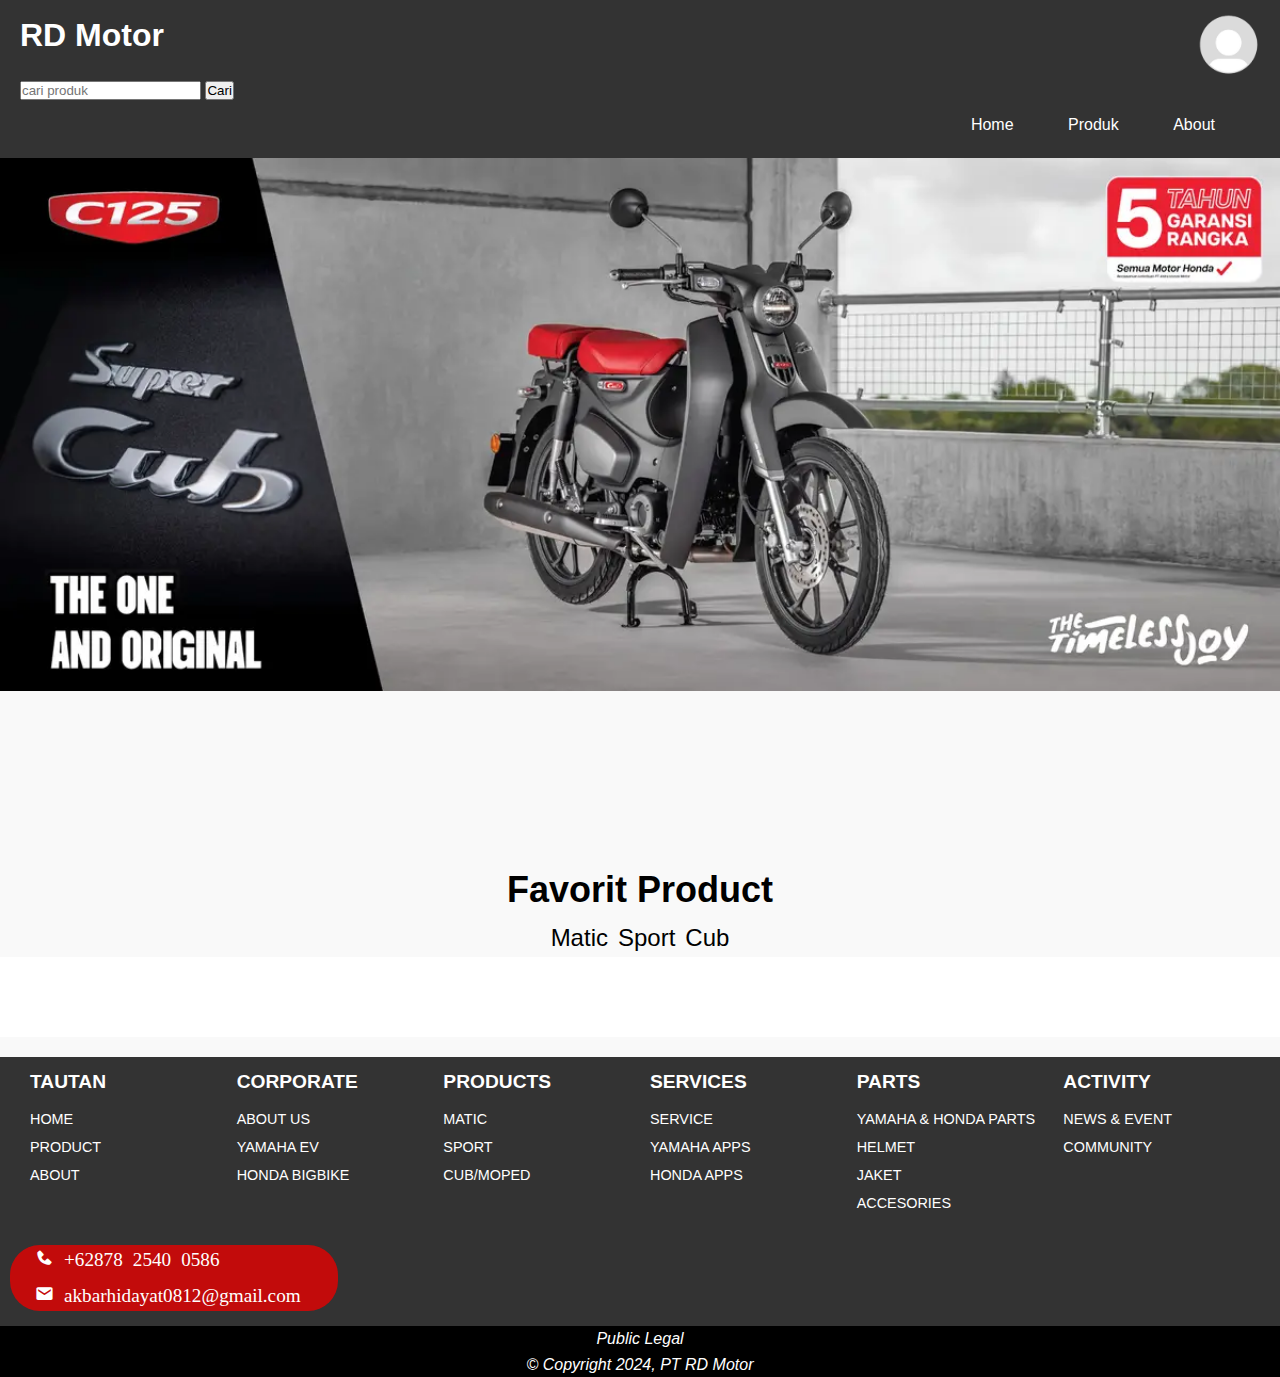
<file: html/index.html>
<!DOCTYPE html>
<html lang="en">
<head>
    <meta name="viewport" content="width=device-width, initial-scale=1.0">
    <title>RD Motor Home</title>
    <link rel="stylesheet" href="../css/style.css">
    <link href='https://unpkg.com/boxicons@2.1.4/css/boxicons.min.css' rel='stylesheet'>
</head>
<body>
    <header class="header">
        <div class="h1-img">
            <h1>RD Motor</h1>
          </div>
        <div class="search">
            <form id="search-form" action="../html/search.html">
                <input type="text" id="search-input" placeholder="cari produk">
                <button type="submit">Cari</button>
            </form>
            <div id="liss"></div>
        </div>
        <nav>
            <a href="../html/index.html">Home</a>
            <a href="../html/produk.html">Produk</a>
            <a href="../html/about.html">About</a>
        </nav>
    </header>
    <main>
        <div class="sliders">
            <div class="slider">
                <div class="slide">
                    <img src="../aset/foto 1.webp" alt="foto1">
                </div>
                <div class="slide">
                    <img src="../aset/foto 2.webp" alt="foto2">
                </div>
                <div class="slide">
                    <img src="../aset/foto 3.webp" alt="foto3">
                </div>
            </div>
        </div>
        <div class="navbar">
            <h2>Favorit Product</h2>
            <div class="a">
                <a class="nav-matic" href="#" data-category="matic">Matic</a>
                <a class="nav-sport" href="#" data-category="sport">Sport</a>
                <a class="nav-cub" href="#" data-category="cub">Cub</a>
            </div>
        </div>  
        <div id="produk-container"></div>
        <div class="content">
        </div>
    </main>
    <footer>
        <div class="footer-container">
            <div class="footer-column">
                <h3>TAUTAN</h3>
                <a href="../html/index.html">HOME</a>
                <a href="../html/produk.html">PRODUCT</a>
                <a href="../html/about.html">ABOUT</a>
            </div>
            <div class="footer-column">
                <h3>CORPORATE</h3>
                <a href="#">ABOUT US</a>
                <a href="#">YAMAHA EV</a>
                <a href="#">HONDA BIGBIKE</a>
            </div>
            <div class="footer-column">
                <h3>PRODUCTS</h3>
                <a href="../html/produk.html">MATIC</a>
                <a href="../html/produk.html">SPORT</a>
                <a href="../html/produk.html">CUB/MOPED</a>
            </div>
            <div class="footer-column">
                <h3>SERVICES</h3>
                <a href="#">SERVICE</a>
                <a href="#">YAMAHA APPS</a>
                <a href="#">HONDA APPS</a>
            </div>
            <div class="footer-column">
                <h3>PARTS</h3>
                <a href="#">YAMAHA & HONDA PARTS</a>
                <a href="#">HELMET</a>
                <a href="#">JAKET</a>
                <a href="#">ACCESORIES</a>
            </div>
            <div class="footer-column">
                <h3>ACTIVITY</h3>
                <a href="#">NEWS & EVENT</a>            
                <a href="#">COMMUNITY</a>
            </div>
        </div>
        <div class="footer-help-center">
            <div class="help-center">
                <p>
                    <i class='bx bxs-phone'> +62878 2540 0586</i>
                </p>
                <p>
                    <i class='bx bxs-envelope' style='color:#ffffff'> akbarhidayat0812@gmail.com</i>

                </p>
            </div>
        </div>
        <address>
            <p class="addres1">Public Legal</p>
            <p class="addres2">© Copyright 2024, PT RD Motor</p>
        </address>
    </footer>
    <script src="../js/main.js"></script>
</body>
</html>
</file>
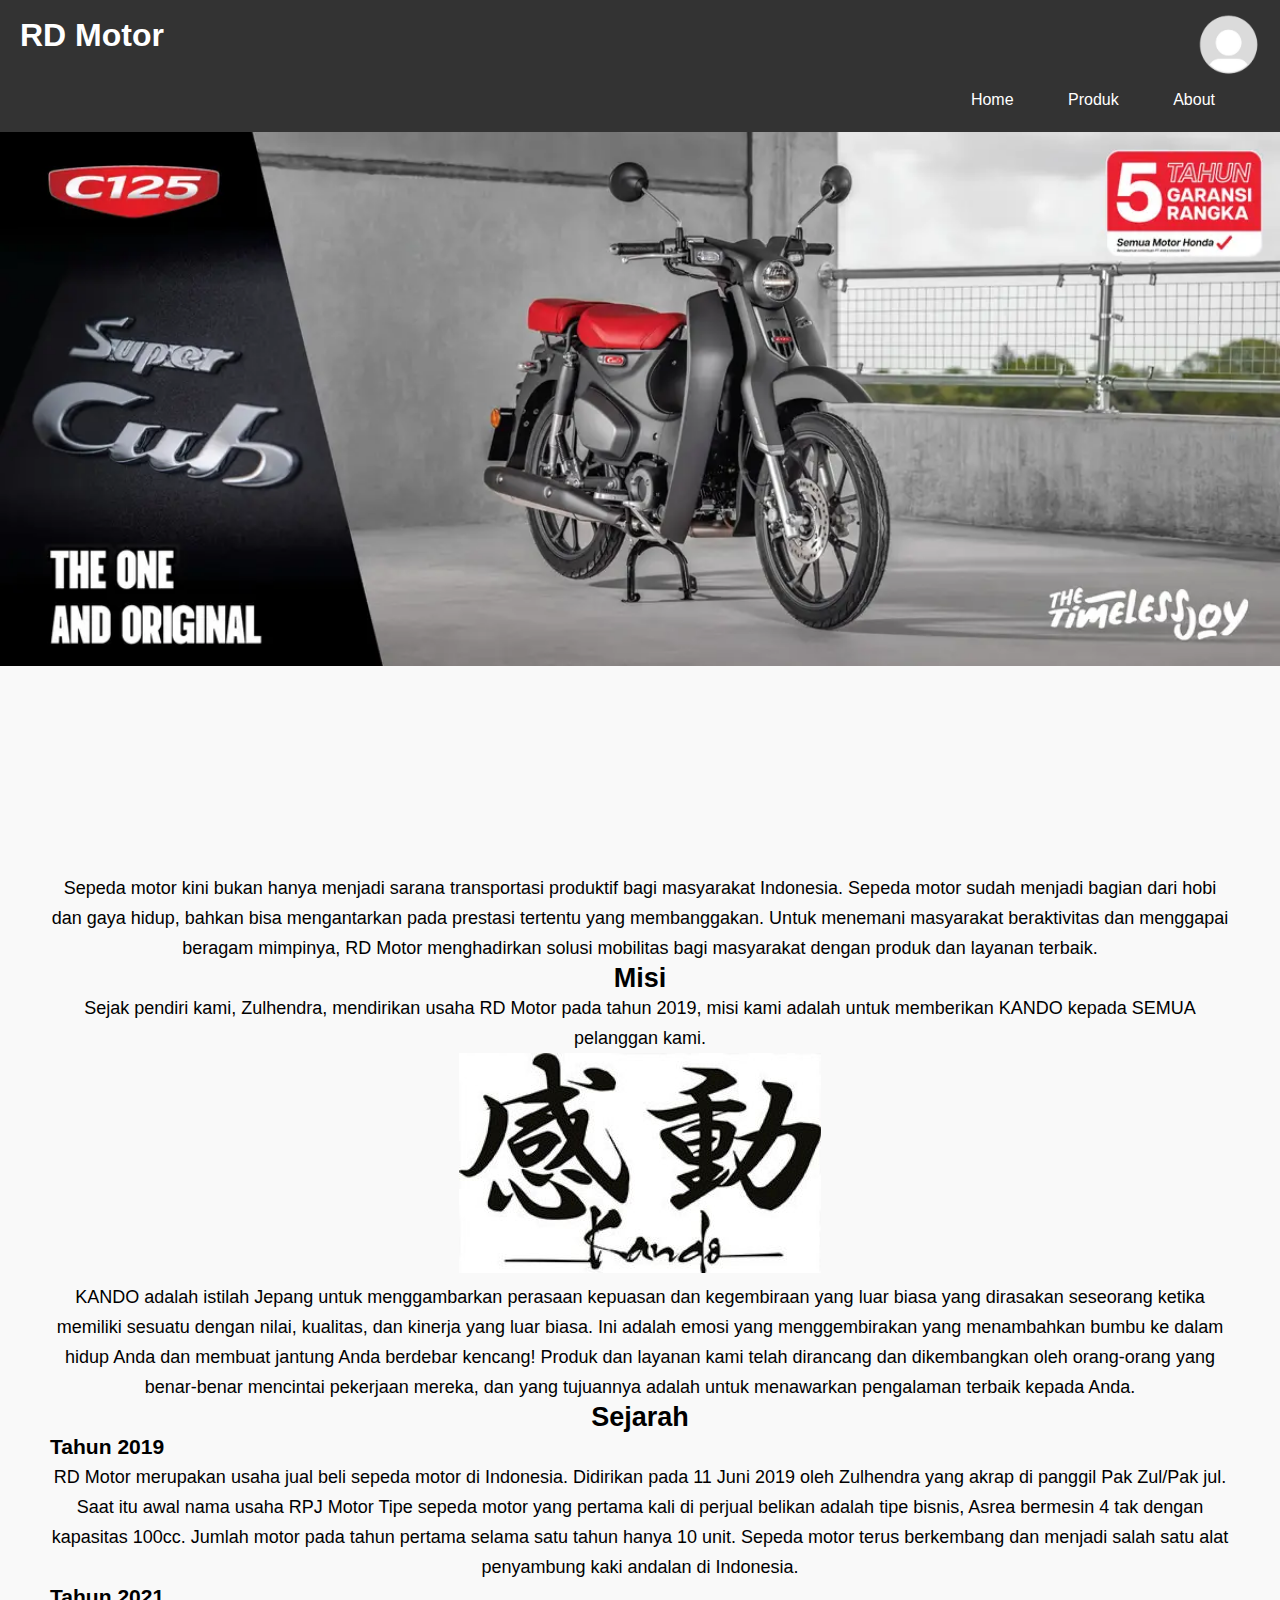
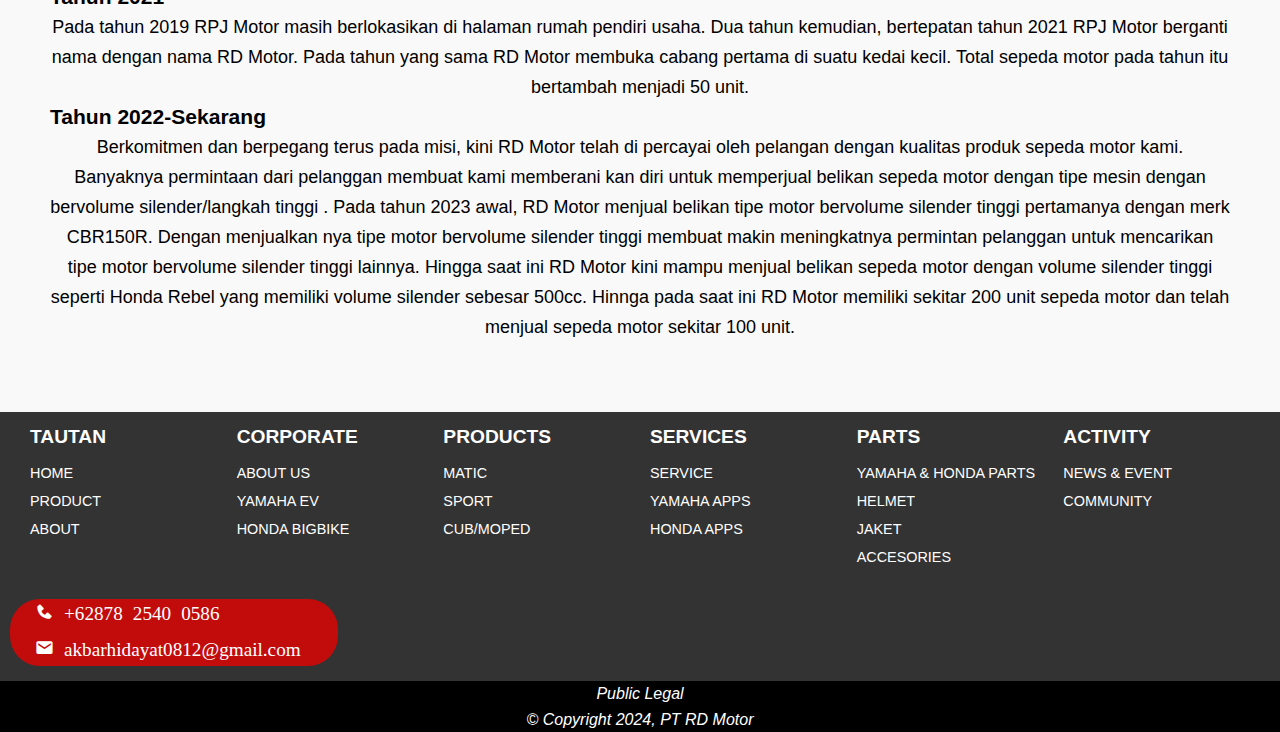
<file: html/about.html>
<!DOCTYPE html>
<html lang="en">
<head>
    <meta charset="UTF-8">
    <meta name="viewport" content="width=device-width, initial-scale=1.0">
    <title>RD Motor About</title>
    <link rel="stylesheet" href="../css/about.css">
    <link href='https://unpkg.com/boxicons@2.1.4/css/boxicons.min.css' rel='stylesheet'>
</head>
<body>
    <header class="header">
        <div class="h1-img">
            <h1>RD Motor</h1>
          </div>
        </div>
        <nav>
            <a href="../html/index.html">Home</a>
            <a href="../html/produk.html">Produk</a>
            <a href="../html/about.html">About</a>
        </nav>
    </header>
    <main>
        <div class="sliders">
            <div class="slider">
                <div class="slide">
                    <img src="../aset/foto 1.webp" alt="foto1">
                </div>
                <div class="slide">
                    <img src="../aset/foto 2.webp" alt="foto2">
                </div>
                <div class="slide">
                    <img src="../aset/foto 3.webp" alt="foto3">
                </div>
            </div>
        </div>
      <figure>
        <div id="isian">
            <div class="awal">
                <p class="p1"> 
                    Sepeda motor kini bukan hanya menjadi sarana transportasi produktif bagi masyarakat Indonesia. 
                    Sepeda motor sudah menjadi bagian dari hobi dan gaya hidup, bahkan bisa mengantarkan pada prestasi tertentu yang membanggakan.
                    Untuk menemani masyarakat beraktivitas dan menggapai beragam mimpinya, RD Motor menghadirkan solusi mobilitas bagi masyarakat dengan produk dan layanan terbaik.
                </p>
            </div>
            <div class="misi">
                <h2>Misi</h2>
                <p>
                    Sejak pendiri kami, Zulhendra, mendirikan usaha RD Motor pada tahun 2019,
                    misi kami adalah untuk memberikan KANDO kepada SEMUA pelanggan kami.
                </p>
                <img src="../aset/mission-1.jpg" alt="">
                <p>
                    KANDO adalah istilah Jepang untuk menggambarkan perasaan kepuasan dan kegembiraan yang luar biasa yang dirasakan seseorang ketika memiliki sesuatu dengan nilai, kualitas, dan kinerja yang luar biasa. 
                    Ini adalah emosi yang menggembirakan yang menambahkan bumbu ke dalam hidup Anda dan membuat jantung Anda berdebar kencang! 
                    Produk dan layanan kami telah dirancang dan dikembangkan oleh orang-orang yang benar-benar mencintai pekerjaan mereka, dan yang tujuannya adalah untuk menawarkan pengalaman terbaik kepada Anda.
                </p>
            </div>
            <div class="sejarah">
                <h2>Sejarah</h2>
                <div class="th-1">
                    <h3>Tahun 2019</h3>
                    <p>
                        RD Motor merupakan usaha jual beli sepeda motor di Indonesia. 
                        Didirikan pada 11 Juni 2019 oleh Zulhendra yang akrap di panggil Pak Zul/Pak jul. 
                        Saat itu awal nama usaha RPJ Motor
                        Tipe sepeda motor yang pertama kali di perjual belikan adalah tipe bisnis, Asrea bermesin 4 tak dengan kapasitas 100cc.
                        Jumlah motor pada tahun pertama selama satu tahun hanya 10 unit.
                        Sepeda motor terus berkembang dan menjadi salah satu alat penyambung kaki andalan di Indonesia.
                    </p>
                </div>
                <div class="th-2">
                    <h3>Tahun 2021</h3>
                    <p>
                        Pada tahun 2019 RPJ Motor masih berlokasikan di halaman rumah pendiri usaha.  
                        Dua tahun kemudian, bertepatan tahun 2021 RPJ Motor berganti nama dengan nama RD Motor.
                        Pada tahun yang sama RD Motor membuka cabang pertama di suatu kedai kecil. 
                        Total sepeda motor pada tahun itu bertambah menjadi 50 unit.
                    </p>
                </div>
                <div class="th-3">
                    <h3>Tahun 2022-Sekarang</h3>
                    <p>
                        Berkomitmen dan berpegang terus pada misi, kini RD Motor telah di percayai oleh pelangan dengan kualitas produk sepeda motor kami.  
                        Banyaknya permintaan dari pelanggan membuat kami memberani kan diri untuk memperjual belikan sepeda motor dengan tipe mesin dengan bervolume silender/langkah tinggi .
                        Pada tahun 2023 awal, RD Motor menjual belikan tipe motor bervolume silender tinggi pertamanya dengan merk CBR150R. 
                        Dengan menjualkan nya tipe motor bervolume silender tinggi membuat makin meningkatnya permintan pelanggan untuk mencarikan tipe motor bervolume silender tinggi lainnya.
                        Hingga saat ini RD Motor kini mampu menjual belikan sepeda motor dengan volume silender tinggi seperti Honda Rebel yang memiliki volume silender sebesar 500cc. 
                        Hinnga pada saat ini RD Motor memiliki sekitar 200 unit sepeda motor dan telah menjual sepeda motor sekitar 100 unit. 
                    </p>
                </div>
        </div>
      </figure>
    </main>
    <footer>
        <div class="footer-container">
            <div class="footer-column">
                <h3>TAUTAN</h3>
                <a href="../html/index.html">HOME</a>
                <a href="../html/produk.html">PRODUCT</a>
                <a href="../html/about.html">ABOUT</a>
            </div>
            <div class="footer-column">
                <h3>CORPORATE</h3>
                <a href="../html/about.html">ABOUT US</a>
                <a href="#">YAMAHA EV</a>
                <a href="#">HONDA BIGBIKE</a>
            </div>
            <div class="footer-column">
                <h3>PRODUCTS</h3>
                <a href="../html/produk.html">MATIC</a>
                <a href="../html/produk.html">SPORT</a>
                <a href="../html/produk.html">CUB/MOPED</a>
            </div>
            <div class="footer-column">
                <h3>SERVICES</h3>
                <a href="#">SERVICE</a>
                <a href="#">YAMAHA APPS</a>
                <a href="#">HONDA APPS</a>
            </div>
            <div class="footer-column">
                <h3>PARTS</h3>
                <a href="#">YAMAHA & HONDA PARTS</a>
                <a href="#">HELMET</a>
                <a href="#">JAKET</a>
                <a href="#">ACCESORIES</a>
            </div>
            <div class="footer-column">
                <h3>ACTIVITY</h3>
                <a href="#">NEWS & EVENT</a>
                <a href="#">COMMUNITY</a>
            </div>
        </div>
        <div class="footer-help-center">
            <div class="help-center">
                <p>
                    <i class='bx bxs-phone'> +62878 2540 0586</i>
                </p>
                <p>
                    <i class='bx bxs-envelope' style='color:#ffffff'> akbarhidayat0812@gmail.com</i>

                </p>
            </div>
        </div>
        <address>
            <p class="addres1">Public Legal</p>
            <p class="addres2">© Copyright 2024, PT RD Motor</p>
        </address>
    </footer>
    <script src="../js/about.js"></script>
</body>
</html>
</file>
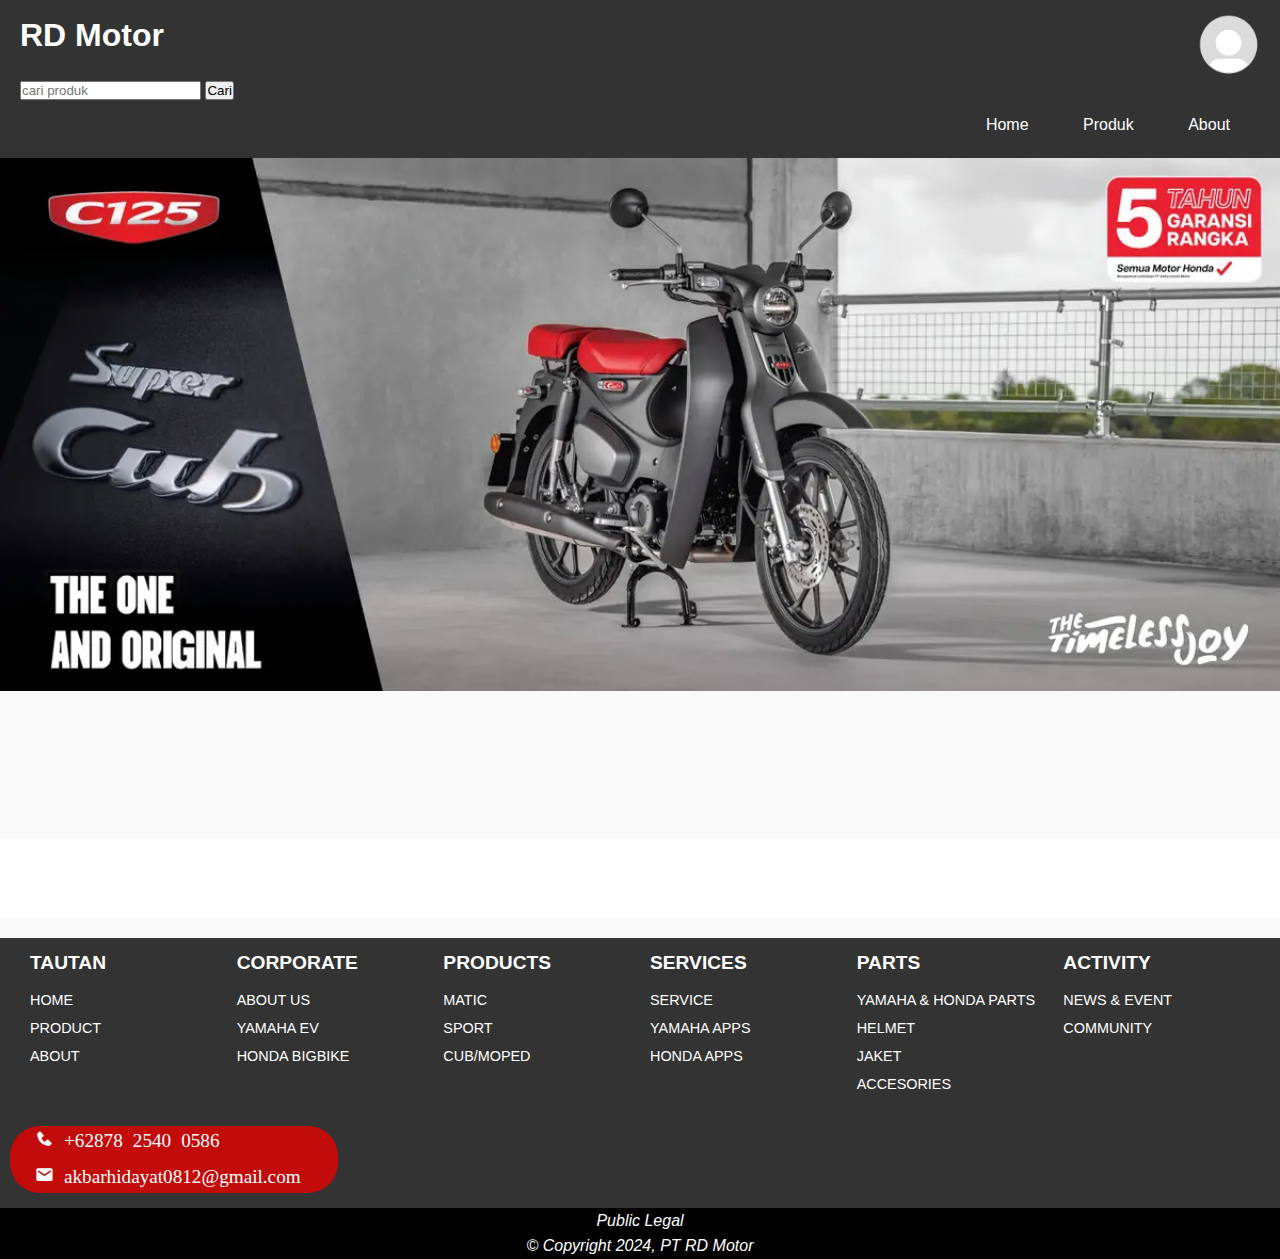
<file: html/produk.html>
<!DOCTYPE html>
<html lang="en">

<head>
  <meta name="viewport" content="width=device-width, initial-scale=1.0">
  <title>RD Motor Produk</title>
  <link rel="stylesheet" href="../css/produk.css">
  <link href='https://unpkg.com/boxicons@2.1.4/css/boxicons.min.css' rel='stylesheet'>
</head>

<body>
  <header class="header">
    <div class="h1-img">
      <h1>RD Motor</h1>

    </div>
    <div class="search">
      <form id="search-form" action="../html/search.html">
        <input type="text" id="search-input" placeholder="cari produk">
        <button type="submit">Cari</button>
      </form>
    </div>
    <div id="liss"></div>
    <nav>
      <ul>
        <li><a href="../html/index.html">Home</a></li>
        <li class="dropdown">
          <a href="#" id="produk-nav">Produk</a>
          <ul class="dropdown-content">
            <li><a href="#" class="category-link" data-category="matic">
                <img src="../aset/icon1.png" alt="">
                <p>Matic</p>
              </a>
            </li>
            <li><a href="#" class="category-link" data-category="sport">
                <img src="../aset/icon2.png" alt="">
                <p>Sport</p>
              </a>
            </li>
            <li><a href="#" class="category-link" data-category="cub">
                <img src="../aset/icon4.png" alt="">
                <p>Cub</p>
              </a>
            </li>
          </ul>
        </li>
        <li><a href="../html/about.html">About</a></li>
      </ul>
    </nav>
  </header>

  <main>
    <div class="sliders">
      <div class="slider">
        <div class="slide">
          <img src="../aset/foto 1.webp" alt="foto1">
        </div>
        <div class="slide">
          <img src="../aset/foto 2.webp" alt="foto2">
        </div>
        <div class="slide">
          <img src="../aset/foto 3.webp" alt="foto3">
        </div>
      </div>
    </div>

    <div id="categori-motor"></div>
  </main>
  <footer>
    <div class="footer-container">
      <div class="footer-column">
        <h3>TAUTAN</h3>
        <a href="../html/index.html">HOME</a>
        <a href="../html/produk.html">PRODUCT</a>
        <a href="../html/about.html">ABOUT</a>
      </div>
      <div class="footer-column">
        <h3>CORPORATE</h3>
        <a href="#">ABOUT US</a>
        <a href="#">YAMAHA EV</a>
        <a href="#">HONDA BIGBIKE</a>
      </div>
      <div class="footer-column">
        <h3>PRODUCTS</h3>
        <a href="../html/produk.html">MATIC</a>
        <a href="../html/produk.html">SPORT</a>
        <a href="../html/produk.html">CUB/MOPED</a>
      </div>
      <div class="footer-column">
        <h3>SERVICES</h3>
        <a href="#">SERVICE</a>
        <a href="#">YAMAHA APPS</a>
        <a href="#">HONDA APPS</a>
      </div>
      <div class="footer-column">
        <h3>PARTS</h3>
        <a href="#">YAMAHA & HONDA PARTS</a>
        <a href="#">HELMET</a>
        <a href="#">JAKET</a>
        <a href="#">ACCESORIES</a>
      </div>
      <div class="footer-column">
        <h3>ACTIVITY</h3>
        <a href="#">NEWS & EVENT</a>
        <a href="#">COMMUNITY</a>
      </div>
    </div>
    <div class="footer-help-center">
      <div class="help-center">
        <p>
          <i class='bx bxs-phone'> +62878 2540 0586</i>
        </p>
        <p>
          <i class='bx bxs-envelope' style='color:#ffffff'> akbarhidayat0812@gmail.com</i>

        </p>
      </div>
    </div>
    <address>
      <p class="addres1">Public Legal</p>
      <p class="addres2">© Copyright 2024, PT RD Motor</p>
    </address>
  </footer>
  <script src="../js/produk.js"></script>
</body>

</html>
</file>
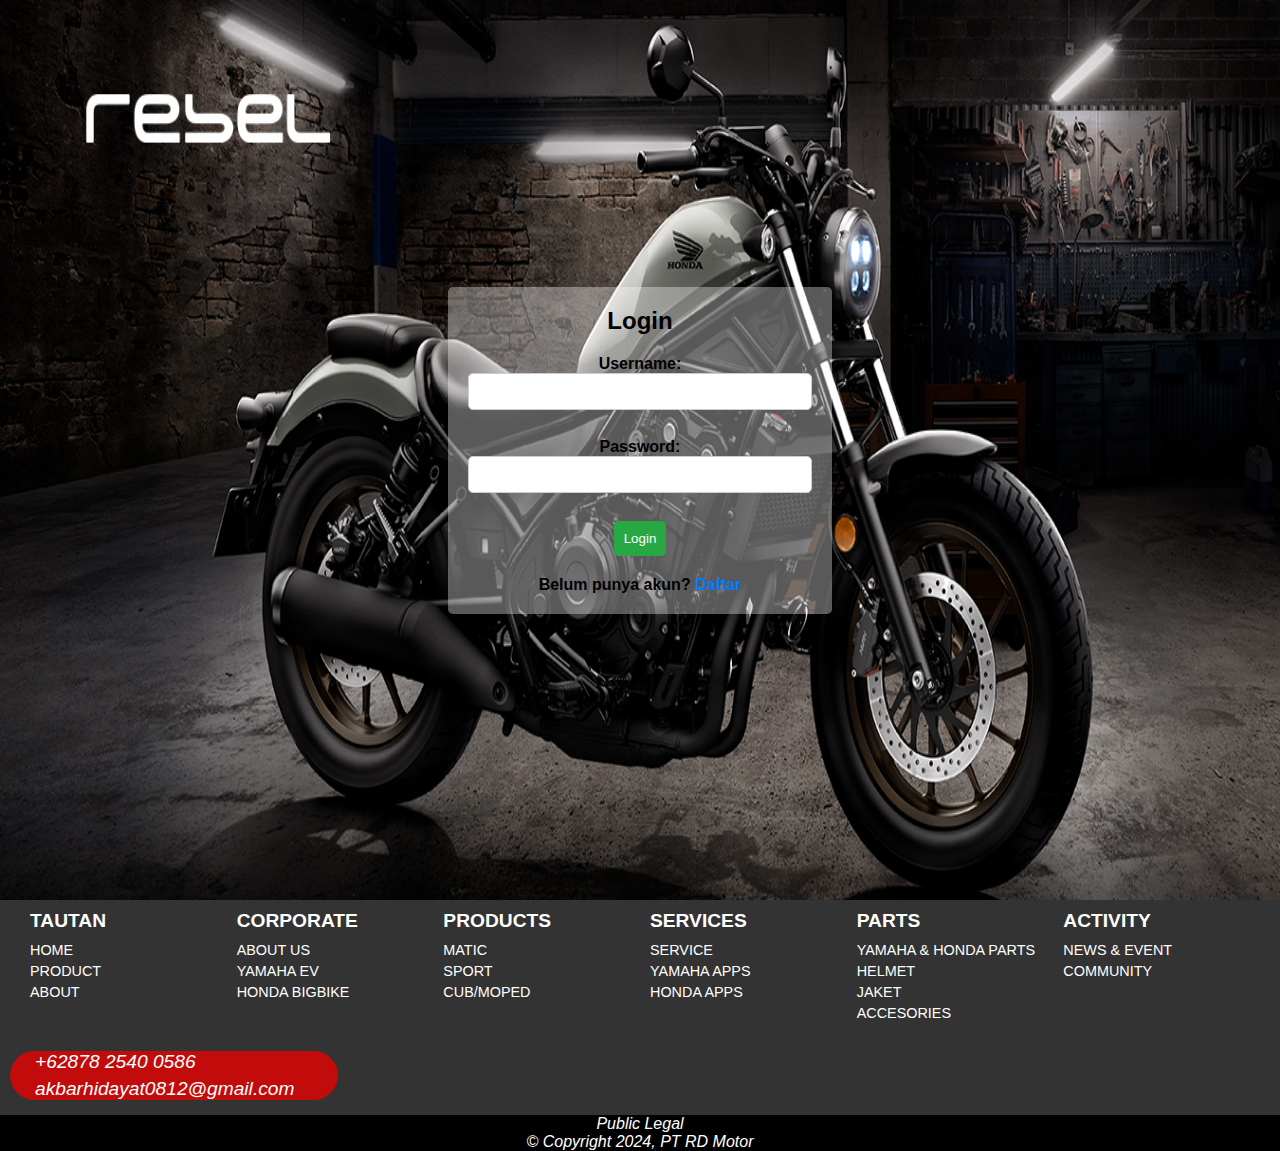
<file: html/profile.html>
<!DOCTYPE html>
<html lang="en">

<head>
    <meta charset="UTF-8">
    <meta name="viewport" content="width=device-width, initial-scale=1.0">
    <title>RD Motor Profile</title>
    <link rel="stylesheet" href="../css/profile.css">
</head>

<body>
    <main>
        <img src="../aset/foto-profile.jpg" alt="">
        <div class="container">
            <div class="form-container" id="login-container">
                <h2>Login</h2>
                <form id="loginForm">
                    <label for="loginUsername">Username:</label>
                    <input type="text" id="loginUsername" name="username" required>
                    <br><br>
                    <label for="loginPassword">Password:</label>
                    <input type="password" id="loginPassword" name="password" required>
                    <br><br>
                    <button type="submit">Login</button>
                </form>
                <p id="loginMessage"></p>
                <p>Belum punya akun? <a href="#" id="daftar-link">Daftar</a></p>
            </div>

            <div class="form-container" id="daftar-container" style="display: none;">
                <h2>Daftar</h2>
                <form id="daftarForm">
                    <label for="daftarUsername">Username:</label>
                    <input type="text" id="daftarUsername" name="username" required>
                    <br><br>
                    <label for="daftarEmail">Email:</label>
                    <input type="email" id="daftarEmail" name="email" required>
                    <br><br>
                    <label for="daftarPassword">Password:</label>
                    <input type="password" id="daftarPassword" name="password" required>
                    <br><br>
                    <button type="submit">Daftar</button>
                </form>
                <p id="daftarMessage"></p>
                <p>Sudah punya akun? <a href="#" id="login-link">Login</a></p>
            </div>
        </div>
    </main>
    <footer>
        <div class="footer-container">
            <div class="footer-column">
                <h3>TAUTAN</h3>
                <a href="../html/index.html">HOME</a>
                <a href="../html/produk.html">PRODUCT</a>
                <a href="../html/about.html">ABOUT</a>
            </div>
            <div class="footer-column">
                <h3>CORPORATE</h3>
                <a href="#">ABOUT US</a>
                <a href="#">YAMAHA EV</a>
                <a href="#">HONDA BIGBIKE</a>
            </div>
            <div class="footer-column">
                <h3>PRODUCTS</h3>
                <a href="../html/produk.html">MATIC</a>
                <a href="../html/produk.html">SPORT</a>
                <a href="../html/produk.html">CUB/MOPED</a>
            </div>
            <div class="footer-column">
                <h3>SERVICES</h3>
                <a href="#">SERVICE</a>
                <a href="#">YAMAHA APPS</a>
                <a href="#">HONDA APPS</a>
            </div>
            <div class="footer-column">
                <h3>PARTS</h3>
                <a href="#">YAMAHA & HONDA PARTS</a>
                <a href="#">HELMET</a>
                <a href="#">JAKET</a>
                <a href="#">ACCESORIES</a>
            </div>
            <div class="footer-column">
                <h3>ACTIVITY</h3>
                <a href="#">NEWS & EVENT</a>
                <a href="#">COMMUNITY</a>
            </div>
        </div>
        <div class="footer-help-center">
            <div class="help-center">
                <p>
                    <i class='bx bxs-phone'> +62878 2540 0586</i>
                </p>
                <p>
                    <i class='bx bxs-envelope' style='color:#ffffff'> akbarhidayat0812@gmail.com</i>

                </p>
            </div>
        </div>
        <address>
            <p class="addres1">Public Legal</p>
            <p class="addres2">© Copyright 2024, PT RD Motor</p>
        </address>
    </footer>
    <script src="../js/profile.js"></script>
</body>

</html>
</file>
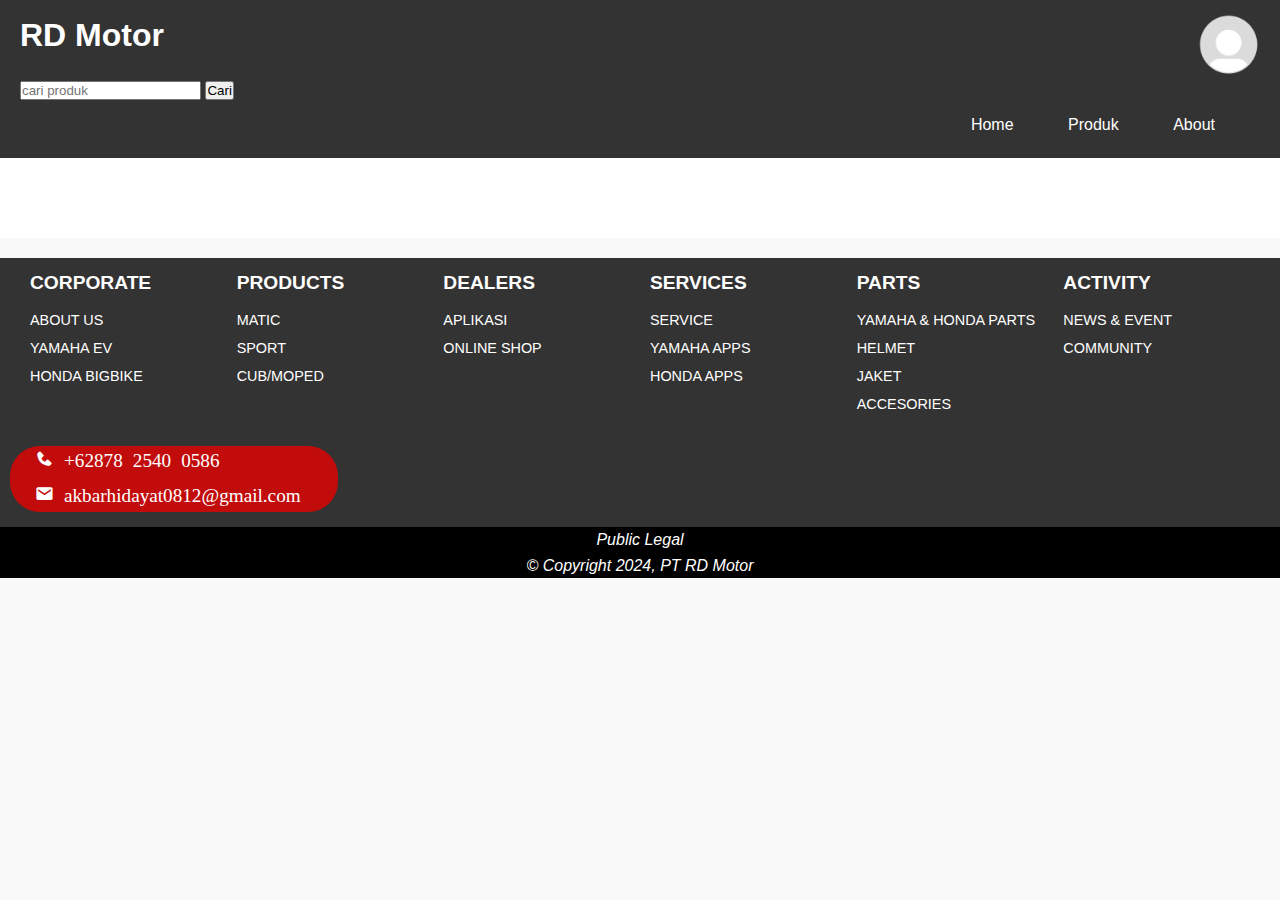
<file: html/search.html>
<!DOCTYPE html>
<html lang="en">
<head>
    <meta name="viewport" content="width=device-width, initial-scale=1.0">
    <title>RD Motor Search</title>
    <link rel="stylesheet" href="../css/search.css">
    <link href='https://unpkg.com/boxicons@2.1.4/css/boxicons.min.css' rel='stylesheet'>
</head>
<body>
    <header class="header">
        <div class="h1-img">
            <h1>RD Motor</h1>
            <img src="../aset/logo2.png" alt="">
          </div>
        <div class="search">
            <form id="search-form" action="../html/search.html">
                <input type="text" id="search-input" placeholder="cari produk">
                <button type="submit">Cari</button>
            </form>
            <div id="liss"></div>
        </div>
        <nav>
            <a href="../html/index.html">Home</a>
            <a href="../html/produk.html">Produk</a>
            <a href="../html/about.html">About</a>
        </nav>
    </header>
    <main>
        <div id="content"></div>
    </main>
    <footer>
        <div class="footer-container">
            <div class="footer-column">
                <h3>CORPORATE</h3>
                <a href="#">ABOUT US</a>
                <a href="#">YAMAHA EV</a>
                <a href="#">HONDA BIGBIKE</a>
            </div>
            <div class="footer-column">
                <h3>PRODUCTS</h3>
                <a href="../html/produk.html">MATIC</a>
                <a href="../html/produk.html">SPORT</a>
                <a href="../html/produk.html">CUB/MOPED</a>
            </div>
            <div class="footer-column">
                <h3>DEALERS</h3>
                <a href="#">APLIKASI</a>
                <a href="#">ONLINE SHOP</a>
            </div>
            <div class="footer-column">
                <h3>SERVICES</h3>
                <a href="#">SERVICE</a>
                <a href="#">YAMAHA APPS</a>
                <a href="#">HONDA APPS</a>
            </div>
            <div class="footer-column">
                <h3>PARTS</h3>
                <a href="#">YAMAHA & HONDA PARTS</a>
                <a href="#">HELMET</a>
                <a href="#">JAKET</a>
                <a href="#">ACCESORIES</a>
            </div>
            <div class="footer-column">
                <h3>ACTIVITY</h3>
                <a href="#">NEWS & EVENT</a>            
                <a href="#">COMMUNITY</a>
            </div>
        </div>
        <div class="footer-help-center">
            <div class="help-center">
                <p>
                    <i class='bx bxs-phone'> +62878 2540 0586</i>
                </p>
                <p>
                    <i class='bx bxs-envelope' style='color:#ffffff'> akbarhidayat0812@gmail.com</i>

                </p>
            </div>
        </div>
        <address>
            <p class="addres1">Public Legal</p>
            <p class="addres2">© Copyright 2024, PT RD Motor</p>
        </address>
    </footer>
    
    <script src="../js/search.js"></script>
</body>
</html>
</file>
<file: css/style.css>
/* Aturan umum */
* {
    margin: 0;
    padding: 0;
    box-sizing: border-box;
}

body {
    font-family: Arial, Helvetica, sans-serif;
    background-color: #f9f9f9;
    line-height: 1.6;
}

.header {
    width: 100%;
    background-color: #333;
    color: #fff;
    padding: 10px 20px;
}

.h1-img {
    width: 100%;
    display: flex;
    justify-content: space-between;
}

.h1-img h1 {
    margin: 0;
}

.h1-img img {
    width: 5%;
}

.header nav a {
    text-decoration: none;
    color: white;
    padding: 10px 20px;
}

nav {
    padding: 10px 20px;
    display: block;
    text-align: right;
}

nav a {
    text-decoration: none;
    text-align: center;
    margin: 10px 5px;
}

.sliders {
    width: 100%;
    padding-bottom: 19%;
    position: relative;
}

.slider {
    width: 100%;
    height: 50vh;
}

.slide img {
    width: 100%;
    height: auto;
}

.navbar {
    margin-top: 10px;
    font-size: 24px;
    display: block;
    gap: 15px;
    justify-content: center;
    text-align: center;
}

.a {
    display: flex;
    width: auto;
    gap: 10px;
    justify-content: center;
}

a {
    text-decoration: none;
    color: black;
    justify-content: center;
}

#produk-container {
    display: flex;
    flex-wrap: wrap;
    justify-content: flex-start;
    gap: 25px;
    padding: 40px;
    background-color: #fff;
}

#produk-container figure {
    background-color: #eee;
    border: 1px solid #ccc;
    border-radius: 5px;
    padding: 10px;
    margin: 10px;
    width: 30%;
    box-shadow: 0 0 10px rgba(0, 0, 0, 0.1);
}

#produk-container img {
    width: 100%;
    height: 55vh;
    display: block;
    margin: 0 auto;
}

#produk-container figcaption {
    text-align: center;
}

#categori-motor h3 {
    margin: 10px 0;
    color: #333;
}

#produk-container button {
    background-color: #333;
    color: #fff;
    border: none;
    padding: 10px 20px;
    cursor: pointer;
    border-radius: 5px;
    margin-top: 10px;
}

#produk-container button:hover {
    background-color: #575757;
}

footer {
    background-color: #333;
    color: #fff;
    width: 100%;
    height: auto;
    padding: 0;
    margin-top: 20px;
}

.footer-container {
    display: flex;
    flex-wrap: wrap;
    justify-content: space-around;
    padding: 0 20px;
}

.footer-column {
    margin: 10px;
    flex: 1;
    min-width: 180px;
}

.footer-column h3 {
    font-size: 1.2em;
    margin-bottom: 10px;
    text-transform: uppercase;
}

.footer-column a {
    display: block;
    color: #fff;
    text-decoration: none;
    margin-bottom: 5px;
    font-size: 0.9em;
}

.footer-column a:hover {
    text-decoration: underline;
}

.footer-help-center {
    margin: 0;
    padding: 10px;
    background-color: #333;
}

.help-center {
    border-radius: 30px;
    width: 26%;
    background-color: rgba(204, 9, 9, 0.936);
    display: block;
    justify-content: start;
}

.help-center p {
    margin: 5px 25px;
    font-size: 1.2em;
    color: #fff;
}

footer address {
    background-color: #000;
    text-align: center;
}

/* Media queries */

@media (max-width:1024px) {
    #produk-container figure {
        width: 28%;
    }

    #produk-container img {
        height: 60vh;
        padding: 10px;
    }

    .help-center {
        width: 31.5%;
    }
}

@media (max-width:768px) {
    .h1-img img {
        width: 7%;
    }

    .sliders {
        width: 100%;
        padding-bottom: 12%;
    }

    #produk-container img {
        height: 35vh;
    }

    footer .footer-container {
        display: flex;
    }

    .footer-column {
        width: auto;
    }

    .help-center {
        width: 37%;
    }

    .help-center p {
        font-size: 1em;
    }
}

@media (max-width:426px) {
    .h1-img img {
        width: auto;
        height: 10vh;
    }

    nav {
        text-align: center;
    }

    nav a {
        text-decoration: none;
        text-align: center;
        /* margin: 10px 5px; */
        padding: 5px;
    }

    .sliders {
        padding-bottom: 0;
    }

    .slider {
        height: 40vh;
    }

    .slide img {
        height: 40vh;
    }

    #produk-container figure {
        padding: 10px;
        margin: 10px;
        width: 38%;
        box-shadow: 0 0 10px rgba(0, 0, 0, 0.1);
        font-size: x-small;
    }

    #produk-container img {
        height: 35vh;
    }

    #produk-container button {
        font-size: small;
        border: none;
        padding: 0 10px;
        cursor: pointer;
        border-radius: 5px;
    }

    .footer-container{
        display: flex;
        width: 100%;
    }

    .footer-column h3 {
        width: 100%;
    }
    
    .footer-column a {
        /* margin-bottom: 5px; */
        font-size: 0.5em;
        width: 100px;
    }

    .help-center {
        width: 57%;
    }

    .help-center p {
        font-size: 0.8em;
    }
}
</file>
<file: css/about.css>
*{
    margin: 0;
    padding: 0;
    box-sizing: border-box;
}

body{
    font-family: Arial, Helvetica, sans-serif;
    background-color:  #f9f9f9;
    line-height: 1.6;
}

.header{
    width: 100%;
    background-color: #333;
    color: #fff;
    padding: 10px 20px;
    text-align: left;
}

.h1-img {
    width: 100%;
    display: flex;
    justify-content: space-between;
}

.h1-img h1 {
    margin: 0;
}

.h1-img img{
    width: 5%;
}


.header nav a{
    text-decoration: none;
    color: white;
    padding: 10px 20px;
}

nav{
    padding: 10px 20px;
    display: block;
    text-align: right;
    justify-content: center;
}

nav a{
    text-decoration: none;
    text-align: center;
    margin: 10px 5px;
}

.sliders{
    width: 100%;
    padding-bottom: 18%;
    position: relative;
}

.slider{
    width: 100%;
    height: 50vh;
}

.slide img{
    width: 100%;
    height: auto;

}

figure{
    display: flex;
    position: relative;
    width: 100%;
    height: auto;
    margin: 10px 0;
    text-align: center;
    font-size: 18px;
    font-weight: 400;
    line-height: 30px;
}

#isian {
    width: 100%;
    height: auto;
    margin: 50px;
}

.awal .p1{
    width: 100%;
    text-align: center;
    font-size: 18px;
    font-weight: 400;
    line-height: 30px;
}

#isian h3{
    text-align: left;
}

footer {
    background-color: #333;
    color: #fff;
    width: 100%;
    height: auto;
    padding:0;
    margin-top: 20px;
}

.footer-container {
    display: flex;
    flex-wrap: wrap;
    justify-content: space-around;
    padding: 0 20px;
}

.footer-column {
    margin: 10px;
    flex: 1;
    min-width: 180px;
}

.footer-column h3 {
    font-size: 1.2em;
    margin-bottom: 10px;
    text-transform: uppercase;
}

.footer-column a {
    display: block;
    color: #fff;
    text-decoration: none;
    margin-bottom: 5px;
    font-size: 0.9em;
}

.footer-column a:hover {
    text-decoration: underline;
}

.footer-help-center {
    margin:0;
    padding: 10px;
    background-color: #333;
}

.help-center {
    border-radius: 30px;
    width: 26%;
    background-color: rgba(204, 9, 9, 0.936);
    display: block;
    justify-content: start;

}

.help-center p {
    margin: 5px 25px;
    font-size: 1.2em;
    color: #fff;
}


footer address  {
    background-color: #000;
    text-align: center;
}

@media (max-width: 1024px) {
    #isian {
        margin: 30px;
    }

    .help-center{
        width: 32%;
    }
}

@media (max-width: 768px) {
    .sliders {
        width: 100%;
        padding-bottom: 7%;
    }
    #isian {
        margin: 30px;
    }

    .footer-column {
        min-width: 100%;
    }

    .help-center p {
        font-size: 1em;
    }
}

@media (max-width:426px) {
    .h1-img img {
        width: auto;
        height: 7vh;
    }

    nav {
        text-align: center;
    }

    nav a {
        text-decoration: none;
        text-align: center;
        /* margin: 10px 5px; */
        padding: 5px;
    }

    .sliders {
        padding-bottom: 0;
    }

    .slider {
        height: 40vh;
    }

    .slide img {
        height: 40vh;
    }

    .help-center {
        width: 70%;
    }
}
</file>
<file: css/produk.css>
* {
    margin: 0;
    padding: 0;
    box-sizing: border-box;
}

body {
    font-family: Arial, sans-serif;
    background-color: #f9f9f9;
    line-height: 1.6;
}

.header {
    width: 100%;
    background-color: #333;
    color: #fff;
    padding: 10px 20px;
    text-align: left;
}

.h1-img {
    width: 100%;
    display: flex;
    justify-content: space-between;
}

.h1-img h1 {
    margin: 0;
}

.h1-img img{
    width: 5%;
}

nav ul {
    list-style-type: none;
    padding: 0;
    text-align: right;
}

nav ul li {
    display: inline-block;
    margin-right: 10px;
    position: relative;
}

nav ul li a {
    color: #fff;
    text-decoration: none;
    padding: 10px 20px;
    display: block;
}

nav ul li a img{
    width: auto;
    height: 30px;
}

nav ul li a:hover {
    background-color: #575757;
}

nav ul .dropdown:hover .dropdown-content {
    display: block;
}

nav ul .dropdown-content {
    display: none;
    position: absolute;
    background-color: #fff;
    min-width: 160px;
    z-index: 1;
}

nav ul .dropdown-content li {
    display: block;
}

nav ul .dropdown-content li a {
    color: #000;
    text-decoration: none;
    display: block;
    text-align: center;
}

nav ul .dropdown-content li a:hover {
    background-color: #575757;
}

.sliders{
    width: 100%;
    padding-bottom: 18%;
    /* display: flex; */
    position: relative;
}

.slider{
    width: 100%;
    height: 50vh;
}

.slide img{
    width: 100%;
    height: auto;

}

#categori-motor {
    display: flex;
    flex-wrap: wrap;
    justify-content: flex-start;
    gap: 25px;
    padding: 40px;
    background-color: #fff;
}

#categori-motor figure {
    background-color: #eee;
    border: 1px solid #ccc;
    border-radius: 5px;
    padding: 10px;
    margin: 10px;
    width: calc(33.333% - 40px);
    box-shadow: 0 0 10px rgba(0, 0, 0, 0.1);
}

#categori-motor img {
    width: 100%;
    height: 50vh;
    display: block;
    margin: 0 auto 10px;
}

#categori-motor figcaption {
    text-align: center;
}

#categori-motor h3 {
    margin: 10px 0;
    color: #333;
}

#categori-motor button {
    background-color: #333;
    color: #fff;
    border: none;
    padding: 10px 20px;
    cursor: pointer;
    border-radius: 5px;
    margin-top: 10px;
}

#categori-motor button:hover {
    background-color: #575757;
}

footer {
    background-color: #333;
    color: #fff;
    width: 100%;
    height: auto;
    padding:0;
    margin-top: 20px;
}

.footer-container {
    display: flex;
    flex-wrap: wrap;
    justify-content: space-around;
    padding: 0 20px;
}

.footer-column {
    margin: 10px;
    flex: 1;
    min-width: 180px;
}

.footer-column h3 {
    font-size: 1.2em;
    margin-bottom: 10px;
    text-transform: uppercase;
}

.footer-column a {
    display: block;
    color: #fff;
    text-decoration: none;
    margin-bottom: 5px;
    font-size: 0.9em;
}

.footer-column a:hover {
    text-decoration: underline;
}

.footer-help-center {
    margin:0;
    padding: 10px;
    background-color: #333;
}

.help-center {
    border-radius: 30px;
    width: 26%;
    background-color: rgba(204, 9, 9, 0.936);
    display: block;
    justify-content: start;

}

.help-center p {
    margin: 5px 25px;
    font-size: 1.2em;
    color: #fff;
}

.footer-bottom {
    background-color: #333;
    text-align: center;
    padding: 10px 0;
    margin-top: 20px;
}

.footer-bottom p {
    margin: 0;
    font-size: 0.9em;
}

footer address  {
    background-color: #000;
    text-align: center;
}

@media (max-width:1024px) {
    #categori-motor figure {
        width: 28%;
    }

    #categori-motor img {
        height: 60vh;
        padding: 10px;
    }

    .help-center {
        width: 31.5%;
    }
}

@media (max-width: 768px) {
    .h1-img img {
        width: 7%;
    }

    .sliders {
        width: 100%;
        padding-bottom: 12%;
    }

    #categori-motor img {
        height: 35vh;
    }

    footer .footer-container {
        display: flex;
    }

    .footer-column {
        width: auto;
    }

    .help-center {
        width: 37%;
    }

    .help-center p {
        font-size: 1em;
    }

}

@media (max-width:426px) {
    .h1-img img {
        width: auto;
        height: 10vh;
    }

    nav {
        text-align: center;
    }

    nav a {
        text-decoration: none;
        text-align: center;
        /* margin: 10px 5px; */
        padding: 5px;
    }

    .sliders {
        padding-bottom: 0;
    }

    .slider {
        height: 40vh;
    }

    .slide img {
        height: 40vh;
    }

     #categori-motor figure {
        padding: 10px;
        margin: 10px;
        width: 38%;
        box-shadow: 0 0 10px rgba(0, 0, 0, 0.1);
        font-size: x-small;
    }

     #categori-motor img {
        height: 30vh;
    }

     #categori-motor button {
        font-size: small;
        border: none;
        padding: 0 10px;
        cursor: pointer;
        border-radius: 5px;
    }

    .footer-container{
        display: flex;
        width: 100%;
    }

    .footer-column h3 {
        width: 100%;
    }
    
    .footer-column a {
        /* margin-bottom: 5px; */
        font-size: 0.5em;
        width: 100px;
    }

    .help-center {
        width: 57%;
    }

    .help-center p {
        font-size: 0.8em;
    }
}
</file>
<file: css/profile.css>
*{
    margin: 0;
    padding: 0;
    box-sizing: border-box;
}

body {
    font-family: Arial, sans-serif;
    background-color: #f0f0f0;
    justify-content: center;
    align-items: center;
    height: 100vh;
    margin: 0;
}

main{
    display: flex;
    position: relative;
    justify-content: center;
    align-items: center;
}
img{
    margin: 0 auto;
    width: 100%;
    height: 100vh;

}

.container {
    background-color: white;
    padding: 20px;
    border-radius: 5px;
    width: 30%;
    height: auto;
    text-align: center;
    position: absolute;
    background-color: rgba(255, 255, 255, 0.35);
    font-weight: 900;
}

h2 {
    margin-bottom: 20px;
}

input {
    width: 100%;
    padding: 10px;
    margin-bottom: 10px;
    border: 1px solid #ccc;
    border-radius: 5px;
}

button {
    padding: 10px;
    background-color: #28a745;
    border: none;
    color: white;
    border-radius: 5px;
    cursor: pointer;
}

button:hover {
    background-color: #218838;
}

#loginMessage, #daftarMessage {
    margin-top: 20px;
}

a {
    color: #007bff;
    text-decoration: none;
}

a:hover {
    text-decoration: underline;
}

footer {
    background-color: #333;
    color: #fff;
    width: 100%;
    height: auto;
    padding:0;
}

.footer-container {
    display: flex;
    flex-wrap: wrap;
    justify-content: space-around;
    padding: 0 20px;
}

.footer-column {
    margin: 10px;
    flex: 1;
    min-width: 180px;
}

.footer-column h3 {
    font-size: 1.2em;
    margin-bottom: 10px;
    text-transform: uppercase;
}

.footer-column a {
    display: block;
    color: #fff;
    text-decoration: none;
    margin-bottom: 5px;
    font-size: 0.9em;
}

.footer-column a:hover {
    text-decoration: underline;
}

.footer-help-center {
    margin:0;
    padding: 10px;
    background-color: #333;
}

.help-center {
    border-radius: 30px;
    width: 26%;
    background-color: rgba(204, 9, 9, 0.936);
    display: block;
    justify-content: start;

}

.help-center p {
    margin: 5px 25px;
    font-size: 1.2em;
    color: #fff;
}


@media (max-width: 768px) {
    .footer-column {
        min-width: 100%;
    }

    .help-center p {
        font-size: 1em;
    }
}
footer address  {
    background-color: #000;
    text-align: center;
}
</file>
<file: css/search.css>
*{
    margin: 0;
    padding: 0;
    box-sizing: border-box;
}

body{
    font-family: Arial, Helvetica, sans-serif;
    background-color:  #f9f9f9;
    line-height: 1.6;
}

.header{
    width: 100%;
    background-color: #333;
    color: #fff;
    padding: 10px 20px;
    text-align: left;
}

.h1-img {
    width: 100%;
    display: flex;
    justify-content: space-between;
}

.h1-img h1 {
    margin: 0;
}

.h1-img img{
    width: 5%;
}


.header nav a{
    text-decoration: none;
    color: white;
    padding: 10px 20px;
}

nav{
    padding: 10px 20px;
    display: block;
    text-align: right;
    justify-content: center;
}

nav a{
    text-decoration: none;
    text-align: center;
    margin: 10px 5px;
}

.sliders{
    width: 100%;
    padding-bottom: 18%;
    position: relative;
}

.slider{
    width: 100%;
    height: 50vh;
}

.slide img{
    width: 100%;
    height: auto;

}

#content {
    display: flex;
    flex-wrap: wrap;
    justify-content: flex-start;
    gap: 25px;
    padding: 40px;
    background-color: #fff;
}

#content figure {
    background-color: #eee;
    border: 1px solid #ccc;
    border-radius: 5px;
    padding: 10px;
    margin: 10px;
    width: calc(33.333% - 40px);
    box-shadow: 0 0 10px rgba(0, 0, 0, 0.1);
}

#content img {
    width: 100%;
    height: 50vh;
    display: block;
    margin: 0 auto 10px;
}

#content figcaption {
    text-align: center;
}

#content h3 {
    margin: 10px 0;
    color: #333;
}

#content button {
    background-color: #333;
    color: #fff;
    border: none;
    padding: 10px 20px;
    cursor: pointer;
    border-radius: 5px;
    margin-top: 10px;
}

.categori-motor button:hover {
    background-color: #575757;
}

footer {
    background-color: #333;
    color: #fff;
    width: 100%;
    height: auto;
    padding:0;
    margin-top: 20px;
}

.footer-container {
    display: flex;
    flex-wrap: wrap;
    justify-content: space-around;
    padding: 0 20px;
}

.footer-column {
    margin: 10px;
    flex: 1;
    min-width: 180px;
}

.footer-column h3 {
    font-size: 1.2em;
    margin-bottom: 10px;
    text-transform: uppercase;
}

.footer-column a {
    display: block;
    color: #fff;
    text-decoration: none;
    margin-bottom: 5px;
    font-size: 0.9em;
}

.footer-column a:hover {
    text-decoration: underline;
}

.footer-help-center {
    margin:0;
    padding: 10px;
    background-color: #333;
}

.help-center {
    border-radius: 30px;
    width: 26%;
    background-color: rgba(204, 9, 9, 0.936);
    display: block;
    justify-content: start;

}

.help-center p {
    margin: 5px 25px;
    font-size: 1.2em;
    color: #fff;
}

.footer-bottom {
    background-color: #333;
    text-align: center;
    padding: 10px 0;
    margin-top: 20px;
}

.footer-bottom p {
    margin: 0;
    font-size: 0.9em;
}

footer address  {
    background-color: #000;
    text-align: center;
}

@media (max-width: 1024px) {
    #content figure {
        width: 28%;
    }

    #content img {
        height: 60vh;
        padding: 10px;
    }
    .help-center {
        width: 31.5%;
    }
}

@media (max-width:768px) {
    .h1-img img {
        width: 7%;
    }
    #content img {
        height: 35vh;
    }

    footer .footer-container {
        display: flex;
    }

    .footer-column {
        width: auto;
    }

    .help-center {
        width: 37%;
    }

    .help-center p {
        font-size: 1em;
    }
}

@media (max-width:426px) {
    .h1-img img {
        width: auto;
        height: 8vh;
    }

    nav {
        text-align: center;
    }

    nav a {
        text-decoration: none;
        text-align: center;
        padding: 5px;
    }


    #content figure {
        padding: 10px;
        margin: 10px;
        width: 38%;
        box-shadow: 0 0 10px rgba(0, 0, 0, 0.1);
        font-size: x-small;
    }

    #content img {
        height: 35vh;
    }

    #content button {
        font-size: small;
        border: none;
        padding: 0 10px;
        cursor: pointer;
        border-radius: 5px;
    }

    .footer-container{
        display: flex;
        width: 100%;
    }

    .footer-column h3 {
        width: 100%;
    }
    
    .footer-column a {
        /* margin-bottom: 5px; */
        font-size: 0.5em;
        width: 100px;
    }

    .help-center {
        width: 57%;
    }

    .help-center p {
        font-size: 0.8em;
    }
}
</file>
